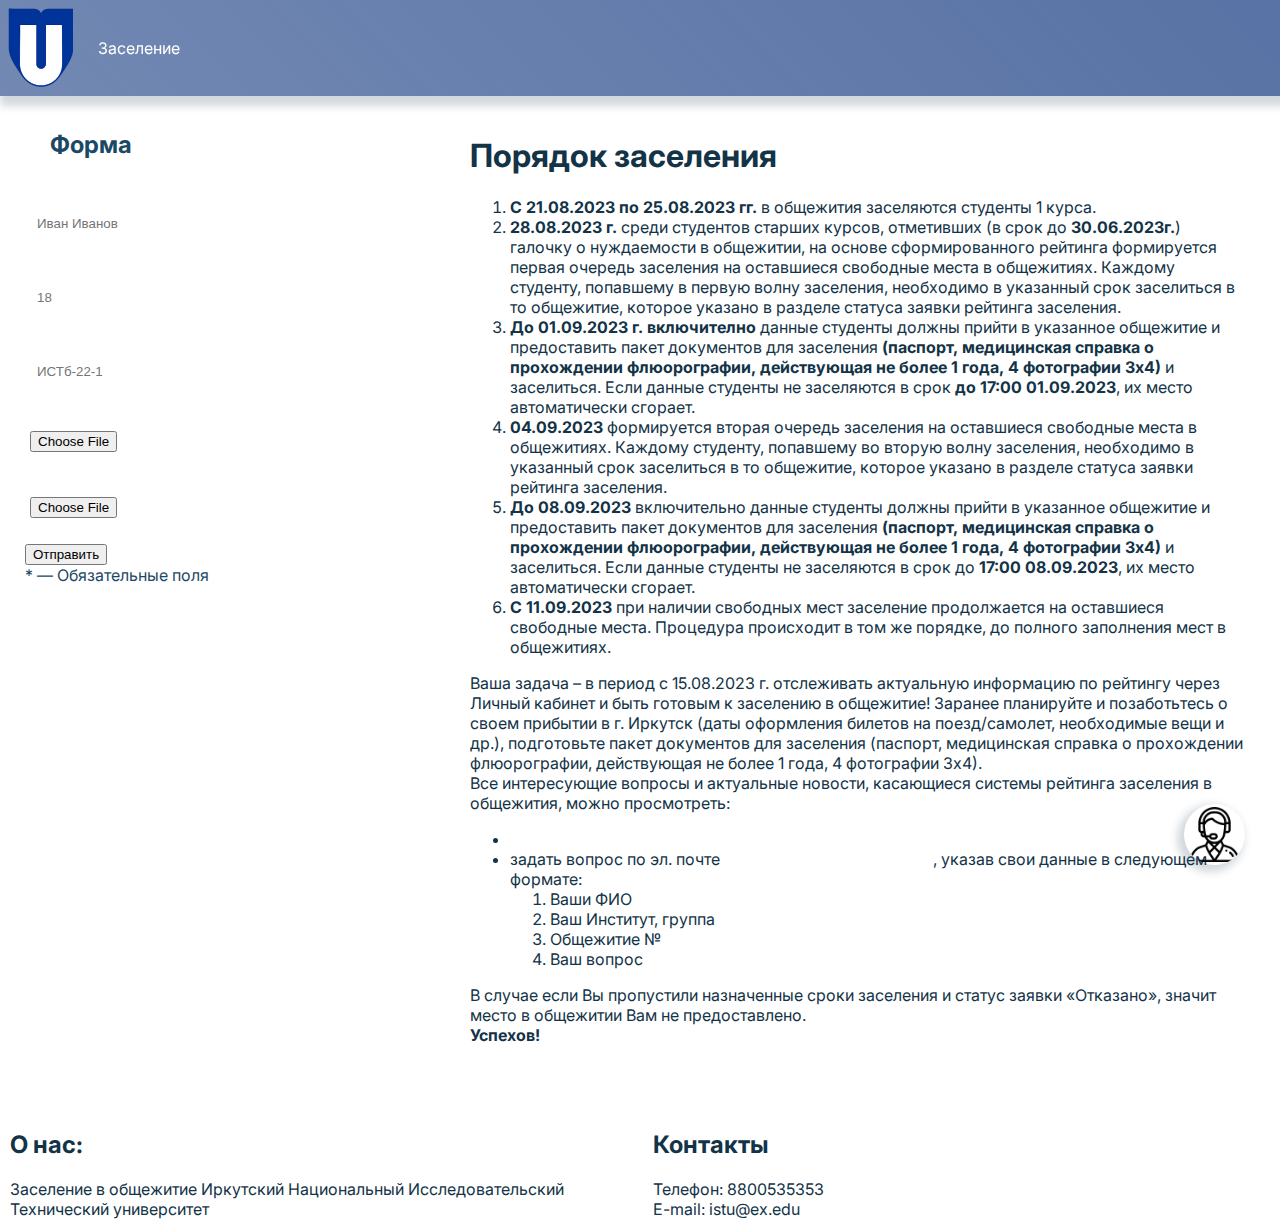
<file: form.html>
<!DOCTYPE html>
<html lang="ru">
<head>
    <meta charset="UTF-8">
    <meta name="viewport" content="width=device-width, initial-scale=1.0">
    <title>Document</title>
    <script src="https://code.jquery.com/jquery-3.7.1.js" integrity="sha256-eKhayi8LEQwp4NKxN+CfCh+3qOVUtJn3QNZ0TciWLP4=" crossorigin="anonymous"></script>
    <script src="https://cdn.jsdelivr.net/npm/bootstrap@5.3.2/dist/js/bootstrap.min.js" integrity="sha384-BBtl+eGJRgqQAUMxJ7pMwbEyER4l1g+O15P+16Ep7Q9Q+zqX6gSbd85u4mG4QzX+" crossorigin="anonymous"></script>
    <script src="https://api-maps.yandex.ru/v3/?apikey=629b13eb-65da-4bb7-9422-6031163de9ee&lang=ru_RU"></script>
    <script src="script.js"></script>
    <script src="form.js"></script>
    <link rel="stylesheet" href="https://cdn.jsdelivr.net/npm/bootstrap@5.3.2/dist/css/bootstrap.min.css" integrity="sha384-T3c6CoIi6uLrA9TneNEoa7RxnatzjcDSCmG1MXxSR1GAsXEV/Dwwykc2MPK8M2HN" crossorigin="anonymous">
    <link rel="stylesheet" href="style.css">
</head>
<body>
    <!-- HEADER -->
     <header class="head">
        <div class="left">
            <img class="url" data-params="{'url': 'index.html'}" src="istu2.png" alt="">
            <a href="form.html">Заселение</a>
        </div>
        <div class="right">
            <div class="color-scheme"><input type="checkbox" class="color-scheme-input"></div>
        </div>
    </header>
    <!-- /HEADER -->
    <main>
        <div class="form-wrapper">
            <form class="zaselenie" action="#" method="post" target="_blank">
                <h2>Форма</h2>
                <div class="input-wrapper">
                    <label for="name">Имя:*</label>
                    <input type="text" name="name" placeholder="Иван Иванов" id="name" required>
                </div>
    
                <div class="input-wrapper">
                    <label for="age">Возраст:*</label>
                    <input type="number" name="age" placeholder="18" id="age" min="0" max="125" required>
                </div>
    
                <div class="input-wrapper">
                    <label for="facultet">Группа*</label>
                    <input type="text" name="facultet" id="facultet" placeholder="ИСТб-22-1" required>
                </div>
    
                <div class="input-wrapper">
                    <label for="passport">Скан пасспорта*</label>
                    <input type="file" name="passport" id="passport" required>
                </div>
    
                <div class="input-wrapper">
                    <label for="flurogr">Флюрография</label>
                    <input type="file" name="flurogr" id="flurogr">
                </div>
                <div class="submit-wrapper">
                    <button type="submit" class="submit">Отправить</button>
                    <p>* — Обязательные поля</p>
                </div>
            </form>
            <div style="background-color: var(--bg2-color); color: var(--darker-text-color); padding: var(--small-gap); border-radius: var(--border-radius);">
                <h1>Порядок заселения</h1>
                <ol>
                    <li><b>С 21.08.2023 по 25.08.2023 гг.</b> в общежития заселяются студенты 1 курса.</li>
                    <li><b>28.08.2023 г.</b> среди студентов старших курсов, отметивших (в срок до <b>30.06.2023г.</b>) галочку о нуждаемости в общежитии, на основе сформированного рейтинга формируется первая очередь заселения на оставшиеся свободные места в общежитиях. Каждому студенту, попавшему в первую волну заселения, необходимо в указанный срок заселиться в то общежитие, которое указано в разделе статуса заявки рейтинга заселения.</li>
                    <li><b>До 01.09.2023 г. включително</b> данные студенты должны прийти в указанное общежитие и предоставить пакет документов для заселения <b>(паспорт, медицинская справка о прохождении флюорографии, действующая не более 1 года, 4 фотографии 3х4)</b> и заселиться. Если данные студенты не заселяются в срок <b>до 17:00 01.09.2023</b>, их место автоматически сгорает.</li>
                    <li><b>04.09.2023</b> формируется вторая очередь заселения на оставшиеся свободные места в общежитиях. Каждому студенту, попавшему во вторую волну заселения, необходимо в указанный срок заселиться в то общежитие, которое указано в разделе статуса заявки рейтинга заселения.</li>
                    <li><b>До 08.09.2023</b> включительно данные студенты должны прийти в указанное общежитие и предоставить пакет документов для заселения <b>(паспорт, медицинская справка о прохождении флюорографии, действующая не более 1 года, 4 фотографии 3х4)</b> и заселиться. Если данные студенты не заселяются в срок до <b>17:00 08.09.2023</b>, их место автоматически сгорает.</li>
                    <li><b>С 11.09.2023</b> при наличии свободных мест заселение продолжается на оставшиеся свободные места. Процедура происходит в том же порядке, до полного заполнения мест в общежитиях.</li>
                </ol>
                <p>Ваша задача – в период с 15.08.2023 г. отслеживать актуальную информацию по рейтингу через Личный кабинет и быть готовым к заселению в общежитие! Заранее планируйте и позаботьтесь о своем прибытии в г. Иркутск (даты оформления билетов на поезд/самолет, необходимые вещи и др.), подготовьте пакет документов для заселения (паспорт, медицинская справка о прохождении флюорографии, действующая не более 1 года, 4 фотографии 3х4).</p>
                <p>Все интересующие вопросы и актуальные новости, касающиеся системы рейтинга заселения в общежития, можно просмотреть:</p>
                <ul>
                <li><a href="https://vk.com/zaselenievirnitu">в группе Вконтакте</a></li>
                <li>
                    <p>задать вопрос по эл. почте <a href="mailto:zaselenievirnitu@gmail.com">zaselenievirnitu@gmail.com</a>, указав свои данные в следующем формате:</p>
                    <ol>
                        <li>Ваши ФИО</li>
                        <li>Ваш Институт, группа</li>
                        <li>Общежитие №</li>
                        <li>Ваш вопрос</li>
                    </ol>
                </li>
                </ul>
                <p>В случае если Вы пропустили назначенные сроки заселения и статус заявки «Отказано», значит место в общежитии Вам не предоставлено.</p>
                <p><b>Успехов!</b></p>
            </div>
        </div>
    </main>
    <!-- FOOTER -->
<footer>
        <div style="margin: var(--small-gap); border-radius: var(--border-radius); overflow: hidden;"><div id="map" style="width: 100%; height: 0px;"></div></div>
        <div class="footer-row">
            <section class="about">
                <h2>О нас:</h2>
                <p>Заселение в общежитие Иркутский Национальный Исследовательский Технический университет</p>
            </section>
            <section class="contacts">
                <h2>Контакты</h2>
                <p>Телефон: 8800535353</p>
                <p>E-mail: istu@ex.edu</p>
            </section>
        </div>
    </footer>
</body>
    <div class="chat-widget"><img src="support.png"></div>
    <div class="chat-wrapper none">
            <div class="chat-header">
                Чат с техподдержкой
                <div class="chat-close">
                    <svg xmlns="http://www.w3.org/2000/svg" fill="currentColor" viewBox="0 0 16 16" style="height: 90%">
                      <path d="M2.146 2.854a.5.5 0 1 1 .708-.708L8 7.293l5.146-5.147a.5.5 0 0 1 .708.708L8.707 8l5.147 5.146a.5.5 0 0 1-.708.708L8 8.707l-5.146 5.147a.5.5 0 0 1-.708-.708L7.293 8z"/>
                    </svg>
                </div>
            </div>
            <div class="chat-body">
                <div class="sms">
                    <img src="support.png">
                    Здравствуйте, какой вопрос вас интересует?
                </div>
            </div>
            <div class="chat-input">
                <textarea autocomplete="off" placeholder="Опишите свой вопрос"></textarea>
            </div>
        </div>
</html>
</file>
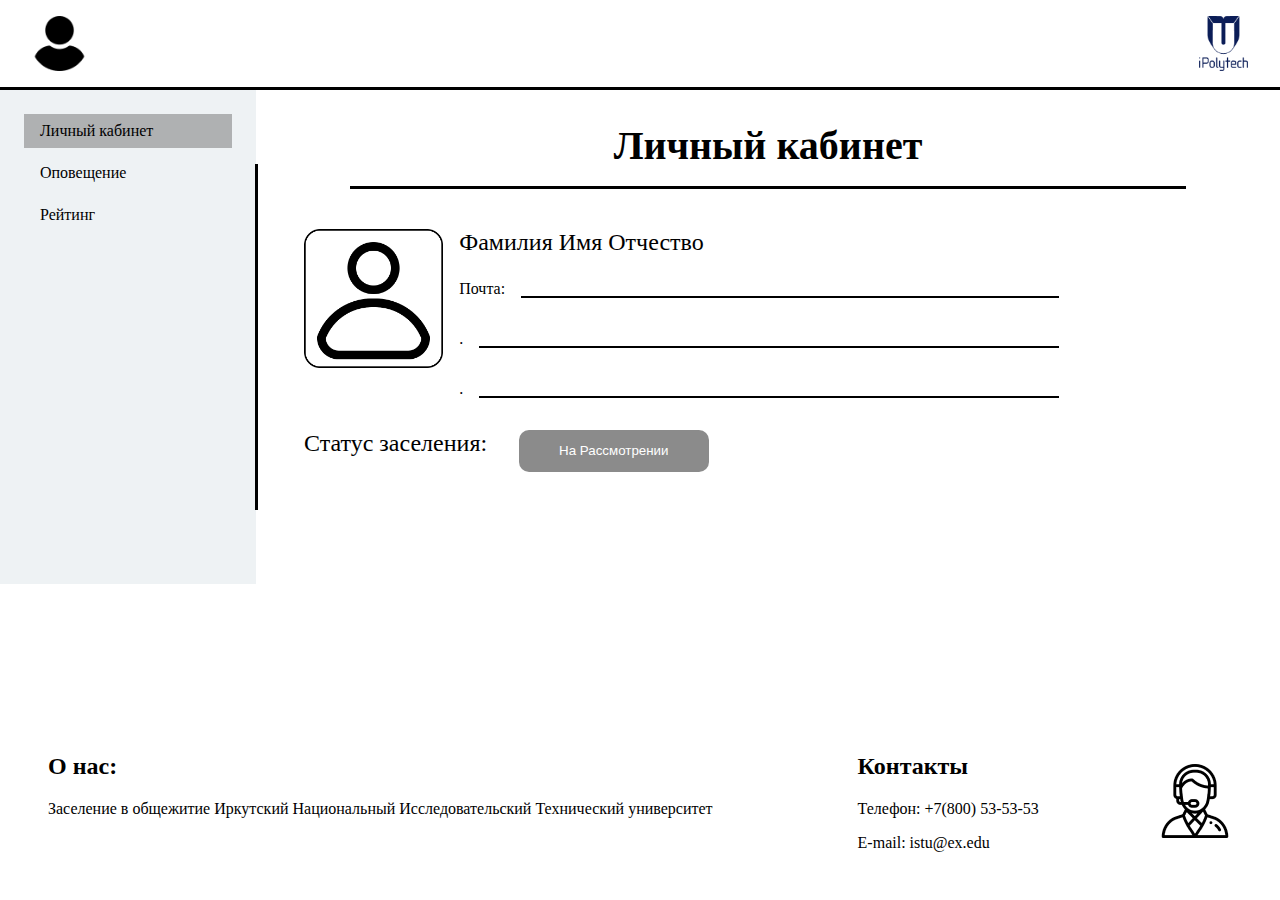
<file: dormitory/account.html>
<!DOCTYPE html>
<html lang="en">

<head>
    <meta charset="UTF-8">
    <meta name="viewport" content="width=device-width, initial-scale=1.0">
    <title>Document</title>
    <script src="https://ajax.googleapis.com/ajax/libs/jquery/3.7.1/jquery.min.js"></script>
    <script src="script.js"></script>
</head>

<body>
    <header>
        <div class="profile url" data-params="{'url': '\/account.html'}"><img src="user.png" alt=""></div>
        <div class="istu-logo url" data-params="{'url': '\/index.html'}"><img src="logo1.png" alt=""></div>
    </header>
    <main>
        <div class="left">
            <div class="nav active">Личный кабинет</div>
            <div class="nav">Оповещение</div>
            <div class="nav">Рейтинг</div>
        </div>
        <div class="right">
            <h1>Личный кабинет</h1>
            <div class="info-outer">
                <div class="img-outer"><img src="avatar.png" alt=""></div>
                <p class="fio">Фамилия Имя Отчество</p>
                <div class="info-row">
                    <div class="info-name">Почта:</div>
                    <div class="info"></div>
                </div>
                <div class="info-row">
                    <div class="info-name">.</div>
                    <div class="info"></div>
                </div>
                <div class="info-row">
                    <div class="info-name">.</div>
                    <div class="info"></div>
                </div>
                <div class="status">
                    <span>Статус заселения:</span>
                    <button>На Рассмотрении</button>
                </div>
            </div>
        </div>
    </main>
    <footer>
        <div class="left">
            <h2>О нас:</h2>
            <p>Заселение в общежитие Иркутский Национальный Исследовательский Технический университет</p>
        </div>
        <div class="center-right">
            <h2>Контакты</h2>
            <p>Телефон: +7(800) 53-53-53</p>
            <p>E-mail: istu@ex.edu</p>
        </div>
        <div class="right">
            <img class="chat-on" src="support.png" alt="">
        </div>
    </footer>
</body>
<style>
    * {
        box-sizing: border-box;
    }
    body {
        height: 100vh;
        margin: 0;
        padding: 0;
        --padding-x: 4em;
        --padding-y: 2em;
        display: flex;
    flex-direction: column;
    flex-wrap: nowrap;
    }
    header {
        display: flex;
        gap: 1em;
        flex-wrap: nowrap;
        background-color: white;
        padding: calc(var(--padding-y) / 2) calc(var(--padding-x) / 2);
        max-height: 90px;
        border-bottom: 3px solid black;
    }

    header .profile {
        display: flex;
        flex-grow: 1;
        align-items: center;
    }

    header .istu-logo {
        display: flex;
        flex-grow: 1;
        justify-content: flex-end;
        align-items: center;
    }

    header img {
        max-height: 100%;
        object-fit: contain;
    }

    main {
        display: flex;
    }
    main .left {
        background-color: #EEF2F4;
        width: 20%;
        display: flex;
        flex-direction: column;
        gap: 0.5em;
        position: relative;
        padding: 1.5em;
    }
    main .left::after {
        position: absolute;
        content: "";
        width: 3px;
        height: 70%;
        top: 15%;
        right: -1.5px;
        background-color: black;
    }
    main .left .nav {
        width: 100%;
        padding: 0.5em 1em;
    }
    main .left .nav.active {
        background-color: #AFB1B2;
    }
    main .right {
        width: 80%;
        height: 100%;
        padding: 2em 3em 7em 3em;
    }
    main .right h1 {
        text-align: center;
        font-size: 2.5em;
        margin-top: 0;
        margin-bottom: 1em;
        padding-bottom: 0.5em;
        position: relative;
    }
    main .right h1::after {
        position: absolute;
        content: "";
        height: 3px;
        width: 90%;
        left: 5%;
        bottom: 0;
        background-color: black;
    }
    .info-outer {
        width: 100%;
    }
    .info-outer .img-outer {
        float: left;
        margin: 0 1em 1em 0;
        width: 15%;
        aspect-ratio: 1 / 1;
    }
    .info-outer .img-outer img {
        width: 100%;
        height: 100%;
        object-fit: contain;
    }
    .info-outer .fio {
        font-size: 1.5em;
    }
    .info-outer .info-row {
        display: flex;
        gap: 1em;
        margin-bottom: 2em;
        max-width: 600px;
    }
    .info-outer .info-row .info-name {

    }
    .info-outer .info-row .info {
        flex-grow: 1;
        border-bottom: 2px solid black;
    }
    .status {
        display: flex;
        gap: 2em;
    }
    .status span {
        font-size: 1.5em;
    }
    .status button {
        padding: 1em 3em;
        color: white;
        border: none;
        background-color: #8B8B8B;
        border-radius: 10px;
    }

    footer {
        display: flex;
        gap: 2.5em;
        background-color: white;
        padding: 2em 3em;
        flex-wrap: wrap;
        margin-top: auto;
    }

    footer .left {
        flex-grow: 4;
        max-width: 65%;
    }

    footer .center-right {
        flex-grow: 1;
    }

    footer .right {
        flex-grow: 1;
        display: flex;
        justify-content: right;
        align-items: center;
    }

    footer h3 {
        font-size: 1.2em;
        font-weight: bold;
    }
</style>

</html>
</file>
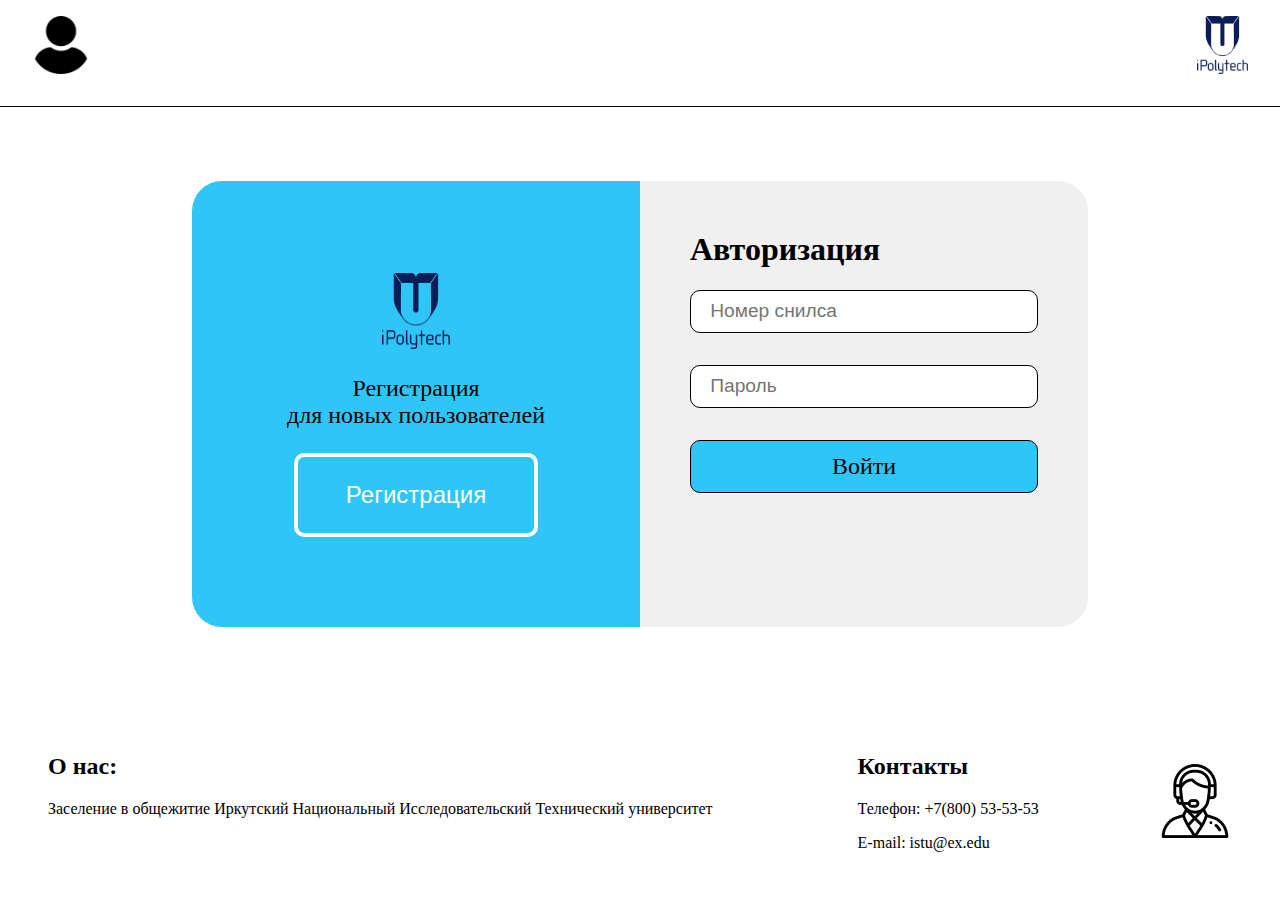
<file: dormitory/form.html>
<!DOCTYPE html>
<html lang="en">

<head>
    <meta charset="UTF-8">
    <meta name="viewport" content="width=device-width, initial-scale=1.0">
    <title>Document</title>
    <script src="https://ajax.googleapis.com/ajax/libs/jquery/3.7.1/jquery.min.js"></script>
    <script src="script.js"></script>
</head>

<body>
    <header>
        <div class="profile"><img src="user.png" alt=""></div>
        <div class="istu-logo"><img src="logo1.png" alt=""></div>
    </header>
    <div class="form-outer">
        <div class="form-inner">
            <div class="left">
                <div class="logo-outer">
                    <img src="logo1.png" alt="">
                </div>
                <p>Регистрация<br>для новых пользователей</p>
                <button>Регистрация</button>
            </div>
            <div class="right">
                <h1>Авторизация</h1>
                <form action="">
                    <input type="text" placeholder="Номер снилса">
                    <input type="text" placeholder="Пароль">
                    <a type="" class="url" data-params="{'url': '\/index.html'}">Войти</a>
                </form>
            </div>
        </div>
    </div>
    <footer>
        <div class="left">
            <h2>О нас:</h2>
            <p>Заселение в общежитие Иркутский Национальный Исследовательский Технический университет</p>
        </div>
        <div class="center-right">
            <h2>Контакты</h2>
            <p>Телефон: +7(800) 53-53-53</p>
            <p>E-mail: istu@ex.edu</p>
        </div>
        <div class="right">
            <img class="chat-on" src="support.png" alt="">
        </div>
    </footer>
</body>
<style>
    * {
        box-sizing: border-box;
    }
    body {
        height: 100vh;
        margin: 0;
        padding: 0;
        --padding-x: 4em;
        --padding-y: 2em;
        display: flex;
    flex-direction: column;
    flex-wrap: nowrap;
    }
    header {
        display: flex;
        gap: 1em;
        flex-wrap: nowrap;
        background-color: white;
        padding: calc(var(--padding-y) / 2) calc(var(--padding-x) / 2);
        max-height: 90px;
    }

    header .profile {
        display: flex;
        flex-grow: 1;
        align-items: center;
    }

    header .istu-logo {
        display: flex;
        flex-grow: 1;
        justify-content: flex-end;
        align-items: center;
    }

    header img {
        max-height: 100%;
        object-fit: contain;
    }

    .form-outer {
        width: 100%;
        height: 70%;
        display: flex;
        justify-content: center;
        align-items: center;
        margin-top: 1em;
        border-top: 1px solid black;
    }
    .form-inner {
        height: 75%;
        display: flex;
        width: 70%;
        border-radius: 30px;
        overflow: hidden;
    }
    .form-inner .left {
        width: 50%;
        display: flex;
        flex-direction: column;
        justify-content: center;
        align-items: center;
        background-color: #2FC6F7;
        color: black;
    }
    .form-inner .left .logo-outer {
        width: 200px;
        height: auto;
        max-width: 15%;
    }
    .form-inner .left .logo-outer img {
        width: 100%;
        height: 100%;
        object-fit: contain;
    }
    .form-inner .left p {
        font-size: 1.5em;
        text-align: center;
    }
    .form-inner .left button {
        font-size: 1.5em;
        color: white;
        border: 4px solid white;
        border-radius: 10px;
        padding: 1em 2em;
        background-color: transparent;
    }
    .form-inner .right {
        width: 50%;
        height: 100%;
        padding: 50px;
        background-color: #F0F0F0;
    }
    .form-inner .right h1 {
        font-size: 2em;
        margin-top: 0;
        color: black;
    }
    .form-inner .right form {
        display: flex;
        flex-direction: column;
        gap: 2em;
        justify-content: space-between;
    }
    .form-inner .right form input {
        background-color: white;
        color: black;
        border: 1px solid black;
        border-radius: 10px;
        font-size: 1.2em;
        padding: .5em 1em;
        width: 100%;
    }
    .form-inner .right form a {
        display: inline-block;
    text-align: center;
        background-color: #2FC6F7;
        padding: 0.5em 1em;
        width: 100%;
        color: black;
        border: 1px solid black;
        border-radius: 10px;
        font-size: 1.5em;
    }

    footer {
        display: flex;
        gap: 2.5em;
        background-color: white;
        padding: 2em 3em;
        flex-wrap: wrap;
        margin-top: auto;
    }

    footer .left {
        flex-grow: 4;
        max-width: 65%;
    }

    footer .center-right {
        flex-grow: 1;
    }

    footer .right {
        flex-grow: 1;
        display: flex;
        justify-content: right;
        align-items: center;
    }

    footer h3 {
        font-size: 1.2em;
        font-weight: bold;
    }
</style>

</html>
</file>
<file: style.css>
@import url('https://fonts.googleapis.com/css2?family=Inter:wght@100;200;300;400;500;600;700;800;900&family=Lora:ital,wght@0,400;0,500;0,600;0,700;1,400;1,500;1,600;1,700&family=Rubik:ital,wght@0,300;0,400;0,500;0,600;0,700;0,800;0,900;1,300;1,400;1,500;1,600;1,700;1,800;1,900&display=swap');
.right label {
    margin-right: 5px;
}

.none {
    display: none !important;
}
:root {
    --bg-color: #fff;
    --bg2-color: linear-gradient(185deg, hsl(219.32deg 30.63% 49.43%)), hsl(219.32deg 30.63% 49.43%));
    --fg-color: #0096c7;
    --act-color: #2fb8e5;
    --active-text-color: #fff;
    --active-light-text-color: rgb(11, 78, 223);
    --text-color: #1b4965;
    --darker-text-color: #133347;
    --light-text-color: rgb(255, 255, 255);
    --border-radius: 15px;
    --small-gap: 10px;
    --big-gap: 25px;
    --box-shadow: 7px 7px 8px 0px rgba(34, 60, 80, 0.2);
    /* --bs-body-color: var(--text-color);  */
}
body {
    color: var(--text-color);
/*     font-family: 'Lora', serif; */
/* 	font-family: 'Rubik', sans-serif; */
	font-family: 'Inter', sans-serif;
    margin: 0;
    background-color: var(--bg-color);
}
body.night {
	--bg-color: #545454;
    --bg2-color: #6da6df;
    --text-color: #6da6df;
    --darker-text-color: #545454;
    --active-text-color: #1544d1;
    --light-text-color: #6da6df;
    --border-radius: 15px;
}
body.fixed {
	margin: 0; 
	height: 100%; 
	overflow: hidden;
}
p {
    margin: 0;
}
a {
    color: var(--active-text-color);
    text-decoration: none;
}
.url {
	cursor: pointer;
}
a:hover {
    color: var(--active-light-text-color);
    text-decoration: underline;
}
input:focus-visible {
    outline: none;
}
.head {
    display: flex;
    position: fixed;
    top: 0;
    z-index: 50;
    width: 100%;
    flex-wrap: nowrap;
    max-height: 80px;
    padding: 8px;
    backdrop-filter: blur(5px);
    background: linear-gradient(45deg, hsl(219.32deg 30.63% 49.43% / 84%), hsl(219.32deg 30.63% 49.43%));
    color: var(--active-text-color);
    -webkit-box-shadow: 0px 10px 8px 0px rgba(34, 60, 80, 0.2);
    -moz-box-shadow: 0px 10px 8px 0px rgba(34, 60, 80, 0.2);
    box-shadow: 0px 10px 8px 0px rgba(34, 60, 80, 0.2);
}
.head a, .head img {
    max-width: 70%;
    max-height: 100%;
    object-fit: contain;
}
.head .left {
    display: flex;
    justify-content: left;
    align-items: center;
    gap: var(--big-gap);
    flex-grow: 1;
    flex-basis: 0;
}
.head .center {
    display: flex;
    justify-content: center;
    align-items: center;
    gap: var(--small-gap);
    flex-grow: 1;
    flex-basis: 0;
}
.head .right {
    display: flex;
    justify-content: right;
	align-items: center;
    flex-grow: 1;
    flex-basis: 0;
}
.color-scheme {
	display: none;
	position: relative;
	height: 60%;
	aspect-ratio: 1 / 1;
}
.color-scheme-input {
	opacity: 0;
	width: 100%;
	height: 100%;
}
.color-scheme::after {
	content: "";
	position: absolute;
	z-index: -1;
	inset: 0;
	background-repeat: no-repeat !important;
	background-position: center;
	background-size: contain;
	background: url(sun.svg);
}
.color-scheme:has(.color-scheme-input:checked)::after {
	background: url(moon.svg);
}

main {
    margin-top: 80px;
}
main h2 {
    margin-top: var(--big-gap);
    margin-bottom: var(--small-gap);
    margin-inline: var(--big-gap);
}

.banner {
    display: flex;
    position: relative;
    justify-content: center;
    width: 100%;
    height: 300px;
    border-radius: 0 0 var(--border-radius) var(--border-radius);
    overflow: hidden;
}
.banner img {
    min-width: 100%;
    min-height: 100%;
    object-fit: cover;
}
.banner::after {
    position: absolute;
    content: "";
    z-index: 5;
    inset: 0;
    background: linear-gradient(to top, rgba(0, 0, 0, 0.6) 25%, transparent);
}
.banner p {
    position: absolute;
    font-size: 30px;
    color: var(--light-text-color);
    bottom: var(--small-gap);
    z-index: 10;
}
.dormitory-activities {
    margin-inline: var(--small-gap);
    margin-bottom: var(--small-gap);
    padding: var(--small-gap);
    font-size: 16px;
    border-radius: 15px;
    background-color: var(--bg-color);
}
.dormitory-activities button {
    max-width: 300px;
    height: 80px;
    padding: 15px;
    font-size: 16px;
    background-color: var(--act-color);
    border-radius: 15px;
    border: none;
}

.newslist-smallcard {
    color: var(--darker-text-color);
    display: flex;
    flex-wrap: wrap;
    position: relative;
    margin-inline: var(--big-gap);
	gap: var(--small-gap);
}

.newslist-smallcard .news-item {
    background-color: var(--bg2-color);
    width: 22%;
    min-width: 350px;
    position: relative;
    flex-grow: 1;
    margin-block: var(--small-gap);
    display: flex;
    flex-direction: column;
    cursor: pointer;
    border-radius: var(--border-radius);
    overflow: hidden;
    box-shadow: var(--box-shadow);
}

.newslist-smallcard .news-item-empty {
    width: 22%;
    min-width: 350px;
    flex-grow: 1;
}
.newslist-smallcard .news-item-image {
    height: 250px;
    overflow: hidden;
    display: flex;
    justify-content: center;
    align-items: center;
    position: relative;
}
.newslist-smallcard .news-item-image img {
    width: auto;
    height: auto;
    min-width: 100%;
    min-height: 100%;
    object-fit: cover;
}
.newslist-smallcard .news-item-categories {
    display: flex;
}
.newslist-smallcard .news-item-category {
    flex-grow: 1;
    font-size: 60%;
    padding: 5px 10px 7px 10px;
    text-align: center;
    line-height: 1em;
}
.newslist-smallcard .news-item-header {
    padding: 1em;
    font-weight: bold;
    flex-grow: 1;
}
.outside-activities {
    color: var(--darker-text-color);
    display: flex;
    margin: var(--small-gap);
    gap: var(--small-gap);
    flex-wrap: wrap;
    justify-content: center;
}
.outside-activities article {
    position: relative;
    display: flex;
    justify-content: center;
    max-width: 480px;
    max-height: 520px;
    border-radius: var(--border-radius);
    overflow: hidden;
    box-shadow: var(--box-shadow);
}
.outside-activities article::after {
    position: absolute;;
    content: "";
    z-index: 5;
    width: 100%;
    height: 100%;
    background: linear-gradient(to top, rgba(0, 0, 0, 0.6) 25%, rgba(0, 0, 0, 0));
}
.outside-activities article p {
    position: absolute;
    z-index: 10;
    bottom: 8px;
    margin: 0;
    color: var(--light-text-color);
}
.outside-activities article img {
    width: 100%;
    height: 100%;
    object-fit: cover;
}
footer {
    margin-top: var(--small-gap);
    padding: var(--small-gap);
    background-color: var(--bg2-color);
    color: var(--darker-text-color);
    border-radius: var(--border-radius) var(--border-radius) 0 0;
}
footer .footer-row {
    display: flex;
    gap: var(--big-gap);
}
.contacts {
    flex-grow: 1;
    flex-basis: 0;
}
.about {
    flex-grow: 1;
    flex-basis: 0;
}
.form-wrapper {
	display: flex;
	gap: var(--big-gap); 
	margin-inline: var(--big-gap); 
	margin-bottom: var(--big-gap); 
	margin-top: calc(80px + var(--big-gap));
	flex-wrap: nowrap;
}
.zaselenie {
    display: flex;
    flex-direction: column;
    gap: var(--small-gap);
	max-width: 100%;
}
.zaselenie .input-wrapper {
    max-width: 30%;
    min-width: 400px;
    display: flex;
    flex-direction: column;
    gap: 5px;
    background-color: var(--bg2-color);
    padding: 5px;
    border-radius: 5px;
    color: var(--bg-color);
}
.zaselenie .input-wrapper input[type="text"], .zaselenie .input-wrapper input[type="number"] {
    background-color: unset;
    border: 2px solid var(--bg-color);
    border-radius: 5px;
    padding: 5px;
}
.zaselenie .submit-wrapper {
    margin-block: var(--small-gap);
}
.chat-widget {
	position: fixed;
	z-index: 30;
	bottom: 35px;
	right: 35px;
	width: 55px;
	height: 55px;
	padding: 3px;
	background: green;
	border-radius: 51%;
	overflow: hidden;
	background-color: var(--bg2-color);
	box-shadow: -4px 4px 8px 3px rgba(34, 60, 80, 0.2);
}
.chat-widget img {
	width: 100%;
	height: 100%;
}
.chat-wrapper {
	position: fixed;
	z-index: 30;
	display: flex;
	flex-direction: column;
	bottom: 35px;
	right: 35px;
	width: 30%;
	height: 50%;
	background-color: var(--bg-color);
	border-radius: var(--border-radius);
	overflow: hidden;
	box-shadow: -4px 4px 8px 3px rgba(34, 60, 80, 0.2);
}
.chat-header {
	display: flex;
	align-items: baseline;
	background-color: var(--bg2-color);
	flex-grow: 1;
	justify-content: space-between;
	padding-inline: var(--small-gap);
	padding-top: var(--small-gap);
	color: var(--darker-text-color);
	font-size: 15px;
}
.chat-close {
	height: 100%;
	max-height: 40px;
	width: auto;
}
.chat-body {
	flex-grow: 10;
	padding: var(--small-gap);
}
.sms {
	display: flex;
	width: 90%;
	gap: 10px;
	font-size: 14px;
	color: var(--darker-text-color);
	background-color: var(--bg2-color);
	border-radius: var(--border-radius);
	border-radius: 15px;
	padding: 5px;
}
.sms img {
	height: 55px;
	width: 55px;
}
.chat-input {
	flex-grow: 2;
}
.chat-input textarea {
	width: 100%;
	height: 100%;
	padding: 5px;
	color: var(--darker-text-color);
	background: transparent;
	border: 3px solid var(--bg2-color);
	border-radius: var(--border-radius);
	margin: 0;
	resize: none;
}
body:has(.modal.active) {
	overflow: hidden;
}
.modal {
	display: none;
	position: absolute;
	inset: 0;
	background-color: rgba(0, 0, 0, 0.5);
	justify-content: center;
	align-items: center;
}
.modal.active {
	display: flex;
}
@media (max-width: 1000px) {
	.form-wrapper {
		flex-wrap: wrap;
	}
}
@media (max-width: 800px) {
	.chat-wrapper {
		width: 50%;
		height: 60%;
	}
}
@media (max-width: 420px) {
	.zaselenie .input-wrapper {
		min-width: unset;
		max-width: unset;
	}
	.color-scheme {
		height: 75%;
	}
	.outside-activities article {
		height: 250px;
	}
	.chat-wrapper {
		width: 80%;
		height: 70%;
	}
	.sms {
		font-size: 12px;
	}
    .newslist-smallcard {
        margin-inline: var(--small-gap);
}
    .newslist-smallcard .news-item {
        min-width: 100%;
    }
    .newslist-smallcard .news-item-empty {
/*         min-width: 150px; */
    }
    .head {
        position: absolute;
    }
}
</file>
